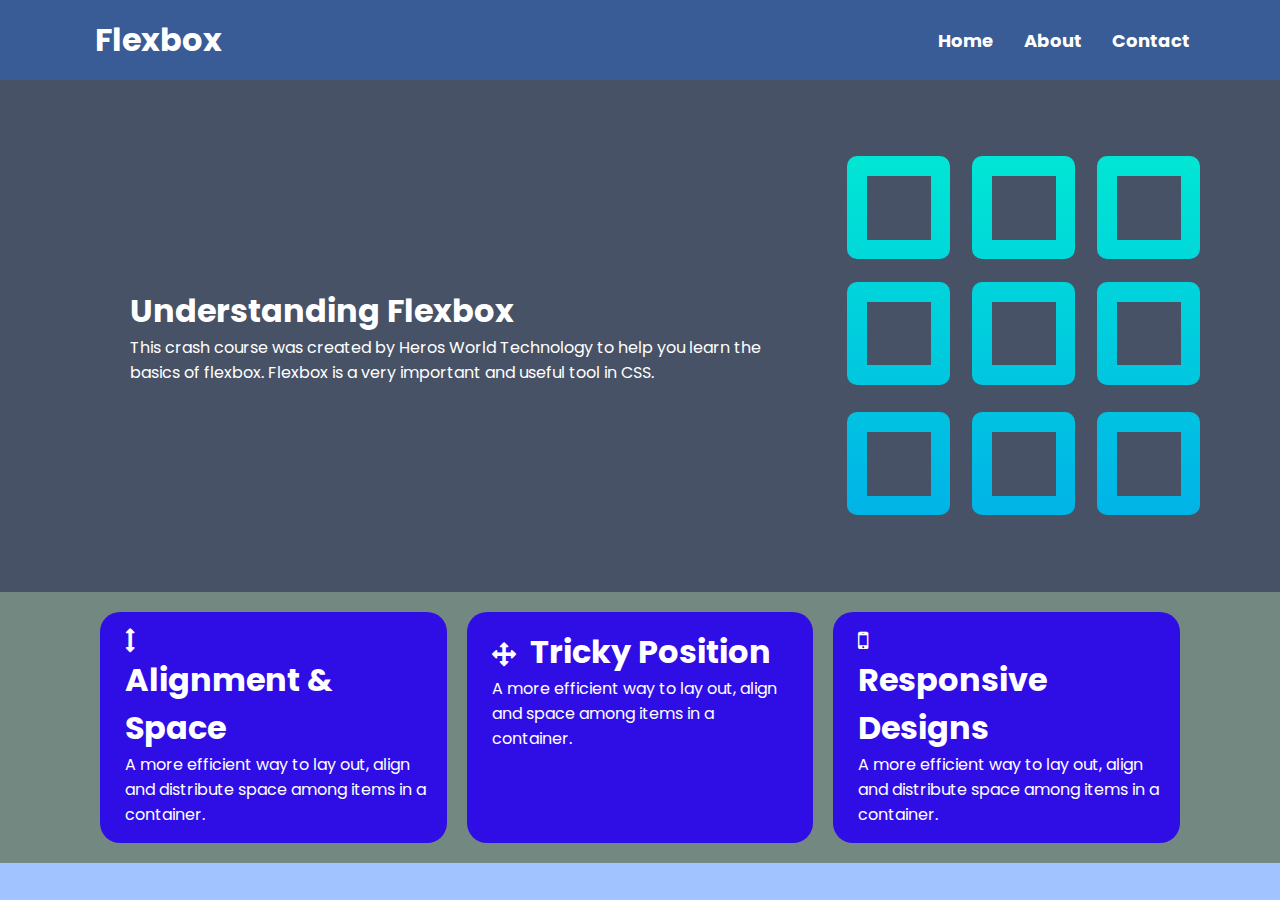
<file: index.html>
<!DOCTYPE html>
<html lang="en">
<head>
  <meta charset="UTF-8">
  <meta name="viewport" content="width=device-width, initial-scale=1.0">
  <title>FLEXBOX PROJECT1</title>
  <link rel="stylesheet" href="/css/style.css">
  <link rel="stylesheet" href="https://cdnjs.cloudflare.com/ajax/libs/font-awesome/4.7.0/css/font-awesome.min.css">

</head>

<body>

  <header class="head-container">
    <nav id="navbar">
      <div class="container">
        <div class="logo">
          <h1>Flexbox</h1>
        </div>

        <div class="menu">
          <ul>
            <a href="#home"><li>Home</li></a>
            <a href="#about"><li>About</li></a>
            <a href="#contact"><li>Contact</li></a>
          </ul>
        </div>
      </div>
    </nav>
  </header>

  <main>

    <section id="hero-section">
      <div class="hero-content">

        <div>
          <h1>Understanding Flexbox</h1>
          <p>This crash course was created by Heros World Technology to help you learn the basics of flexbox. Flexbox is a very important and useful tool in CSS.</p>
        </div>

        <img src="/CSS-Flexbox-Classwork1-main/CSS-Flexbox-Classwork1-main/images/grid.svg" alt="hero-flexbox">

      </div>

    </section>

    <section id="boxes">
        <div class="boxes-container">
          
            <div class="box">
                <i class="fa fa-arrows-v" aria-hidden="true"></i>
                <h1>Alignment & Space</h1>

                <p>A more efficient way to lay out, align and distribute space among items in a container.</p>
            </div>


            <div class="box">
                <i class="fa fa-arrows" aria-hidden="true"></i>
                <h1>Tricky Position</h1>

                <p>A more efficient way to lay out, align and space among items in a container.</p>
            </div>

            <div class="box">
                <i class="fa fa-mobile" aria-hidden="true"></i>
                <h1>Responsive Designs</h1>

                <p>A more efficient way to lay out, align and distribute space among items in a container.</p>
            </div>
        
        </div>
    </section>

  </main>
  
</body>
</html>
</file>
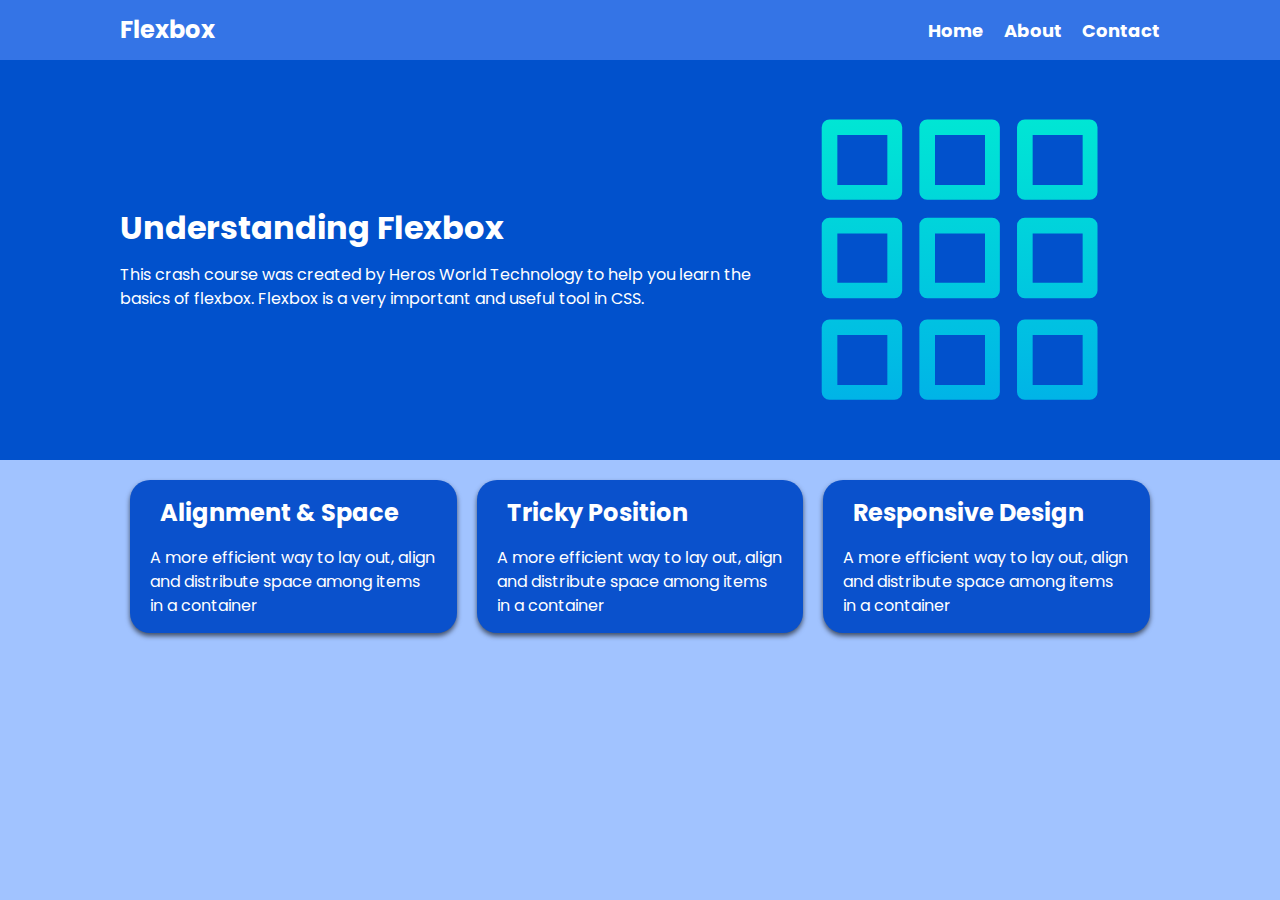
<file: CSS-Flexbox-Classwork1-main/CSS-Flexbox-Classwork1-main/index.html>
<!DOCTYPE html>
<html lang="en">
<head>
    <meta charset="UTF-8">
    <meta http-equiv="X-UA-Compatible" content="IE=edge">
    <meta name="viewport" content="width=device-width, initial-scale=1.0">
    <title>FLEXBOX PROJECT</title>

    


    <link rel="stylesheet" href="style.css">
<link rel="stylesheet" href="https://cdnjs.cloudflare.com/ajax/libs/font-awesome/6.2.0/css/all.min.css" integrity="sha512-xh6O/CkQoPOWDdYTDqeRdPCVd1SpvCA9XXcUnZS2FmJNp1coAFzvtCN9BmamE+4aHK8yyUHUSCcJHgXloTyT2A==" crossorigin="anonymous" referrerpolicy="no-referrer" />

  

</head>
<body>
    <nav class="navbar">
        <div class="container">
            <div class="logo">
                Flexbox
            </div>

            <ul class="nav">
                <li><a href="#">Home</a></li>
                <li><a href="#">About</a></li>
                <li><a href="#">Contact</a></li>
            </ul>
        </div>
    </nav>

    <header class="header">
        <div class="container">
            <div>
                <h1>Understanding Flexbox</h1>
                <p>This crash course was created by Heros World Technology to help you learn
                    the basics of flexbox. Flexbox is a very important and useful tool in CSS. </p>
            </div>

            <img src="images/grid.svg" alt="">
        </div>
    </header>

    <section class="boxes">
        <div class="container">
            <div class="box">
                <h2><i class="fas fa-arrows-alt-v"></i>Alignment & Space</h2>
                <p>A more efficient way to lay out, align and distribute space among items in a container</p>
            </div>

            <div class="box">
                <h2><i class="fas fa-arrows-alt"></i>Tricky Position</h2>
                <p>A more efficient way to lay out, align and distribute space among items in a container</p>
            </div>

            <div class="box">
                <h2><i class="fas fa-mobile"></i>Responsive Design</h2>
                <p>A more efficient way to lay out, align and distribute space among items in a container</p>
            </div>
        </div>
    </section>
</body>
</html>
</file>
<file: css/style.css>
@import url('https://fonts.googleapis.com/css2?family=Poppins:ital,wght@0,100;0,200;0,300;0,400;0,500;0,600;0,700;0,800;0,900;1,100;1,200;1,300;1,400;1,500;1,600;1,700;1,800;1,900&display=swap');


*{
  box-sizing: border-box;
  margin: 0;
  padding: 0;
}

body{
  background-color: #a1c3ff;
  font-family: "Poppins", sans-serif;

}

/**.header-container{

}**/

img{
  max-width: 100%;
}

#navbar{
  height: 80px;
  width: 100%;
  background-color: #395b96;
  color: #ffff;
}

.container{
  width: 1100px;
  margin: 0 auto;
}

#navbar .container{
  display: flex;
  justify-content: space-between;
  align-items: center ;
  height: 100%; 
}

#navbar ul{
  display: flex;
  list-style-type: none;
}

#navbar ul li{
  display: inline-block;
  margin-left: 30px;
}

#navbar a{
  color: #fff;
  text-decoration: none;
  font-size: 18px;
  font-weight: bold;
}

#navbar a :hover{
  color: aquamarine;
}

#hero-section{
  background-color: #475266;
  color: #ffff;
  min-width: 400;
}

#hero-section .hero-content{
  display: flex;
  justify-content: space-between;
  align-items: center;
}

#hero-section img{
  max-width: 400;
}

#hero-section .hero-content h1, p{
  justify-content: center;
  align-items: center;
  margin-left: 130px;
}


#boxes{
  background-color: rgb(115, 136, 129);
}

#boxes .boxes-container{
  display: flex;
  justify-content: space-between;
}

.boxes-container{
  width: 1100px;
  /*margin-left: 50px;
  margin-right: 50px;*/
  margin: 0 auto;
}

.box{
  background-color: rgb(47, 14, 230);
  border-radius: 20px;
  margin-top: 20px;
  margin-inline: 10px;
  margin-bottom: 20px;
  justify-content: center;
  padding: 16px 20px;
  flex: 1;
  align-items: center;
  color: #fff;
  width: 400px;
}

i, h1{
  display: inline-block;
  justify-content: center;
  margin-inline: 5px;
}


.box i{
  font-size: 24px;
}

.box p{
  align-items: end;
  margin-inline-start: 30px;
  font-size: 50;
  margin-left: 5px;

}
</file>
<file: CSS-Flexbox-Classwork1-main/CSS-Flexbox-Classwork1-main/style.css>
@import url('https://fonts.googleapis.com/css2?family=Poppins:wght@400;700&display=swap');

*{
    box-sizing: border-box;
    margin: 0;
    padding: 0;
}

body{
    font-family: 'Poppins', sans-serif;
    font-size: 16px;
    line-height: 1.5;
    color: #333;
    background-color: #a1c3ff;
}

img{
    max-width: 100%;
}

h1,
h2{
    margin-bottom: 15px;
}

.container{
    max-width: 1100px;
    margin: 0 auto;
    padding: 0 30px;
}

.navbar{
    background-color: #3474e6;
    color: #fff;
    height: 60px;
}

.navbar .container{
    display: flex;
    height: 100%;
    justify-content: space-between;
    align-items: center;
}

.navbar a{
    color: #fff;
    text-decoration: none;
    font-size: 18px;
    font-weight: bold;
}

.navbar a:hover{
    color: lightblue;
}
.nav{
    display: flex;
    justify-content: space-between;
}
.navbar ul{
    list-style: none;
}

.navbar ul li{
    margin-left: 20px;
}
.logo{
    font-size: x-large;
    font-weight: bold;
}

.header{
    background-color: #0151cc;
    color: #fff;
    min-height: 400px;
}

.header h1{
    font-size: 2rem;
    font-weight: bold;
    line-height: 1.2;
}

.header img{
    max-width: 400px;
}

.header .container{
    display: flex;
    align-items: center;
    justify-content: space-between;
}


.boxes .container{
    display: flex;
    justify-content: space-between;
}

.box{
    flex: 1;
    background-color: #0a51cc;
    color: #fff;
    border-radius: 20px;
    margin: 20px 10px;
    box-shadow: 0 3px 5px rgba(0, 0, 0, 0.6);
    padding: 15px 20px
}

.box i{
    margin-right: 10px;
}

@media screen and (max-width: 768px) {
    .header .container{
        flex-direction: column;
        align-items: center;
        padding-top: 20px;
        justify-content: center;
    }

    .header .container div{
        text-align: center;
    }
    
    .boxes .container{
        display: block;
    }
}
</file>
